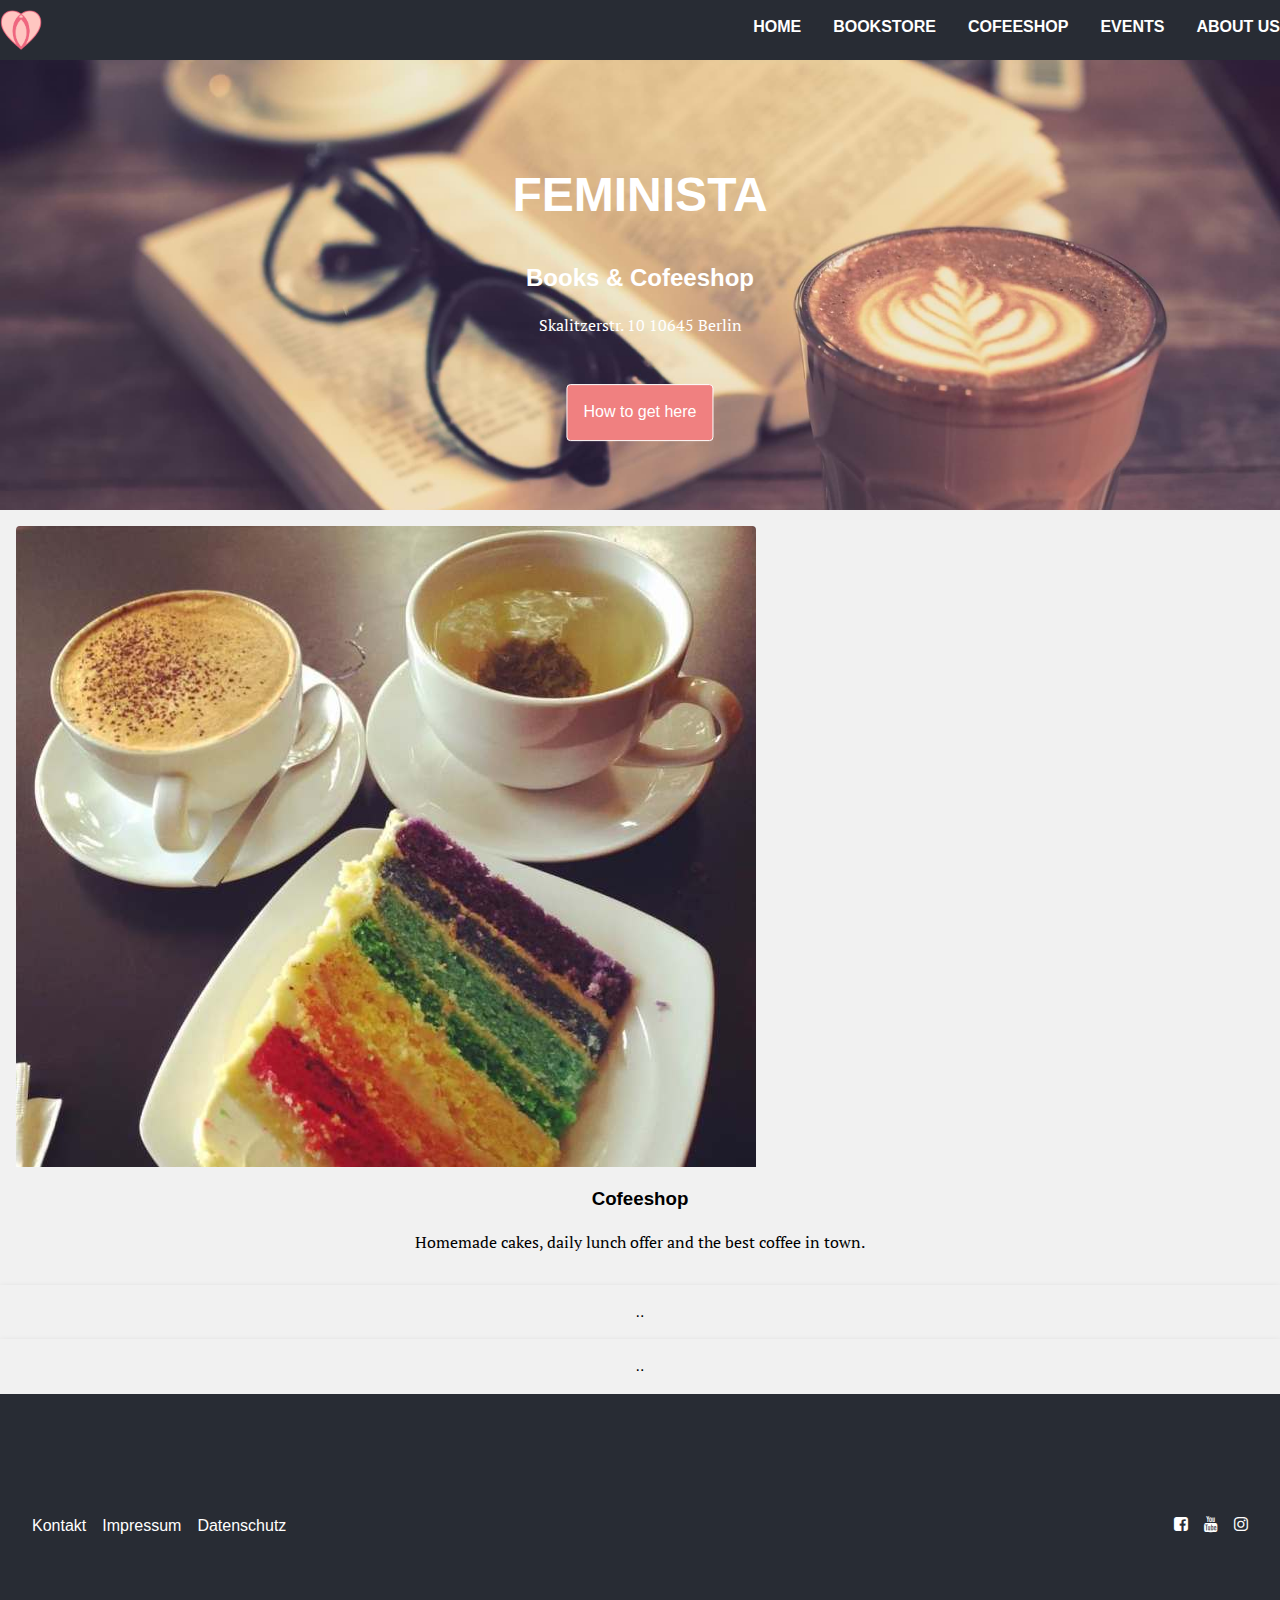
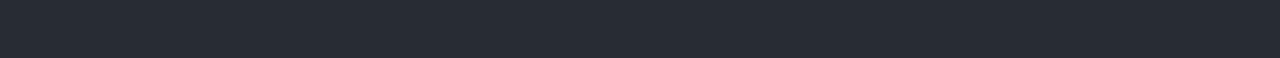
<file: index.html>
<!DOCTYPE html>
<html lang="de">
  <head>
    <meta charset="utf-8">
    <!-- title element macht den Titel der Website -->
    <title>Feminista</title>
    <meta name="viewport" content="width=device-width, initial-scale=1">
    <meta name="description" content="Welcome to the only feminist cofee-shop and bookstore in Berlin. Check out our daily lunch offer and evening events.">
    <!-- Favicon -->
	  <link rel="icon" type="image/png" href="img/femfavicon.png" sizes="32x32">
    <link rel="stylesheet" href="style.css">
    <link rel="stylesheet" href="fonts/icons.css">
    <link href="https://fonts.googleapis.com/css?family=PT+Sans|PT+Serif" rel="stylesheet">


  </head>
  <body>
    <header id="navigation">
      <div class="wrapper">
        <a href="index.html" title="Go to homepage">
          <img id="logo" src="img/femlogo.svg" alt="Feminista Logo" height="40" >
        </a>

        <button id="burger">
          	<span class="icon-menu"></span>
        </button>

        <nav id="menu">
          <ul>
            <li>
              <a href="#">Home</a>
            </li>
            <li>
              <a href="#">Bookstore</a>
            </li>
            <li>
              <a href="#">Cofeeshop</a>
            </li>
            <li>
              <a href="#">Events</a>
            </li>
            <li>
              <a href="#">About Us</a>
            </li>
          </ul>
        </nav>
      </div>
    </header>

    <section id="hero">
      <div class="hero-text">
        	<h1>FEMINISTA</h1>
          <h2>Books & Cofeeshop</h2>
          <p>Skalitzerstr. 10 10645 Berlin</p>
          <a href="#box" class="btn">
            How to get here
          </a>
      </div>
    </section>

      <div class="row">
        <div class="column">
          <div class="card">
            <img src="img/coffeshop.jpg" alt="Coffeeshop">

            <div class="article-text">
              <h3>Cofeeshop</h3>
              <p>Homemade cakes, daily lunch offer and the best coffee in town. </p>
            </div>
          </div>
        <div class="column">
          <div class="card">..</div>
        </div>
        <div class="column">
          <div class="card">..</div>
        </div>
      </div>
        </div>



    <footer>
      <div class="wrapper"><!-- Macht Musik-->
        <ul id="footer-menu">
          <li>
            <a href="#">Kontakt</a>
          </li>
          <li>
            <a href="#">Impressum</a>
          </li>
          <li>
            <a href="#">Datenschutz</a>
          </li>
        </ul>

        <ul id="social-menu">
          <li>
            <a href="#">
              <span class="icon-facebook"></span>
            </a>
          </li>
          <li>
            <a href="#">
              <span class="icon-youtube"></span>
            </a>
          </li>
          <li>
            <a href="#">
              <span class="icon-instagram"></span>
            </a>
          </li>
        </ul>
      </div>
    </footer>

    <script src="menu.js"></script>
  </body>


</html>
</file>
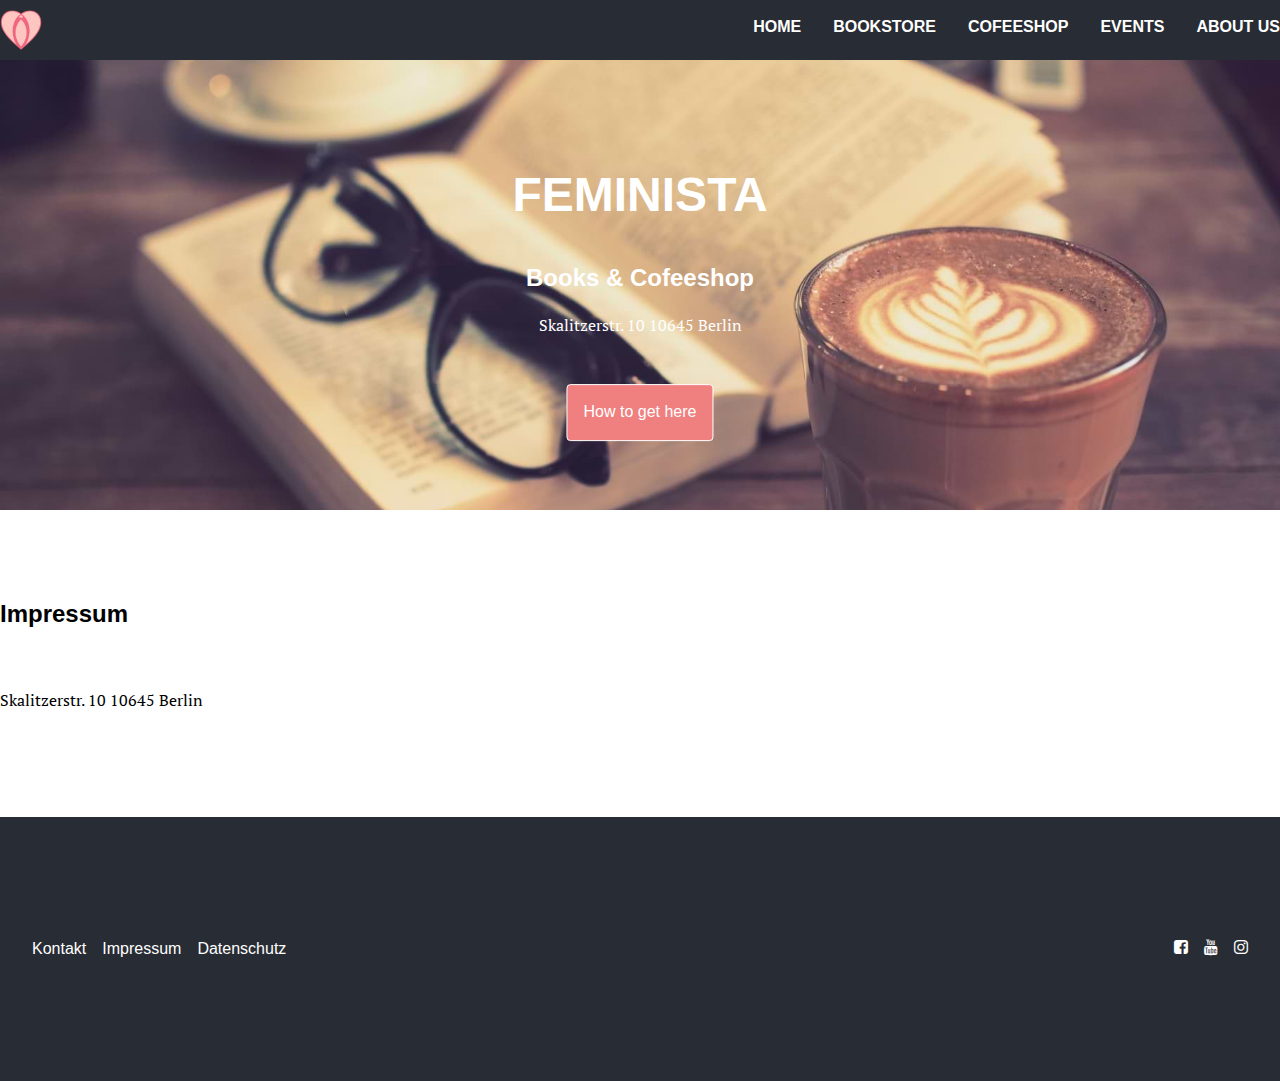
<file: Impressum.html>
<!DOCTYPE html>
<html lang="de">
  <head>
    <meta charset="utf-8">
    <!-- title element macht den Titel der Website -->
    <title>Feminista</title>
    <meta name="viewport" content="width=device-width, initial-scale=1">
    <meta name="description" content="Welcome to the only feminist cofee-shop and bookstore in Berlin. Check out our daily lunch offer and evening events.">
    <!-- Favicon -->
	  <link rel="icon" type="image/png" href="img/femfavicon.png" sizes="32x32">
    <link rel="stylesheet" href="style.css">
    <link rel="stylesheet" href="fonts/icons.css">
    <link href="https://fonts.googleapis.com/css?family=PT+Sans|PT+Serif" rel="stylesheet">


  </head>
  <body>
    <header id="navigation">
      <div class="wrapper">
        <a href="index.html" title="Go to homepage">
          <img id="logo" src="img/femlogo.svg" alt="Feminista Logo" height="40" >
        </a>

        <button id="burger">
          	<span class="icon-menu"></span>
        </button>

        <nav id="menu">
          <ul>
            <li>
              <a href="#">Home</a>
            </li>
            <li>
              <a href="#">Bookstore</a>
            </li>
            <li>
              <a href="#">Cofeeshop</a>
            </li>
            <li>
              <a href="#">Events</a>
            </li>
            <li>
              <a href="#">About Us</a>
            </li>
          </ul>
        </nav>
      </div>
    </header>

    <section id="hero">
      <div class="hero-text">
        	<h1>FEMINISTA</h1>
          <h2>Books & Cofeeshop</h2>
          <p>Skalitzerstr. 10 10645 Berlin</p>
          <a href="#box" class="btn">
            How to get here
          </a>
      </div>
    </section>

      <div class="Impressum">
        <br />
        <br />
        <br />
        <h2>      Impressum</h2>
        <br />
        <p>       Skalitzerstr. 10 10645 Berlin</p>
        <br />
        <br />
        <br />
        <br />
      </div>


    <footer>
      <div class="wrapper"><!-- Macht Musik-->
        <ul id="footer-menu">
          <li>
            <a href="#">Kontakt</a>
          </li>
          <li>
            <a href="#">Impressum</a>
          </li>
          <li>
            <a href="#">Datenschutz</a>
          </li>
        </ul>

        <ul id="social-menu">
          <li>
            <a href="#">
              <span class="icon-facebook"></span>
            </a>
          </li>
          <li>
            <a href="#">
              <span class="icon-youtube"></span>
            </a>
          </li>
          <li>
            <a href="#">
              <span class="icon-instagram"></span>
            </a>
          </li>
        </ul>
      </div>
    </footer>

    <script src="menu.js"></script>
  </body>


</html>
</file>
<file: style.css>
*{
  box-sizing: border-box;
}

/* Das iste in ein Kommentar */
html, body {
  width: 100%;
  height: 100%;
  font-family: 'PT Sans', sans-serif;
  margin:auto 0;
  line-height: 1.4;
}

p{
  font-family: 'PT Serif', serif;
}

#navigation{
  background-color: rgb(40,44,52);
  height:60px;
}

#navigation a{
  color: rgb(255,255,255);
  text-decoration: none;
  text-transform: uppercase;
  font-weight: bold;
  transition: 0.5s color linear;

}

#navigation a:hover, .cur a{
  color: rgb(240,128,128) !important;
}



nav li{
  list-style: none;
  margin-left: 2em;
}

#menu{
  background-color: rgb(40,44,52);
}


#logo{
  margin-top: 10px;
}

#burger{
  color: #fff;
  background-color: transparent;
  border: none;
  font-size: 2em;
  float: right;
  margin-top: 14px;
  padding: 0;
}

#hero{
  width: 100%;
  height: 50vh;
  background-image: url(img/femintro.jpg);
  background-size: cover;
  background-position: center;
  position: relative;
}

.hero-text{
  position: absolute;
  top: 50%;
  left: 50%;
  transform: translate(-50%, -50%);
  color: white;
  text-align: center;

}

.btn{
  background: rgb(240,128,128);
  color: white;
  text-decoration: none;
  padding: 1em;
  border-style: solid;
  border-width: 1px;
  border-color: white;
  border: 1px solid white;
  border-radius: 4px;
  display: inline-block;
  margin-top: 2em;
  transition: 0.5s all linear;

}

.btn:hover{
  background: rgb(205,92,92);
}

* {
  box-sizing: border-box;
}

body {
  font-family: Arial, Helvetica, sans-serif;
}


.card img{
  border-radius: 4px 4px 0 0;
  display: block;
}

/* Style the counter cards */
.card {
  box-shadow: 0 4px 8px 0 rgba(0, 0, 0, 0.2); /* this adds the "card" effect */
  padding: 16px;
  text-align: center;
  background-color: #f1f1f1;
}

/* Responsive columns - one column layout (vertical) on small screens */
@media screen and (max-width: 600px) {
  .column {
    width: 100%;
    display: block;
    margin-bottom: 20px;
  }
}

footer{
  clear: both;
  background-color: rgb(40,44,52);
  width: 100%;
  min-height: 200px;
}

footer li{
  list-style: none;
}

footer li a{
  color: white;
  text-decoration: none;
}

#social-menu li{
  float: left;
  margin-left: 1em;
}

footer{
  padding: 2em;
  text-align: center;
}

#footer-menu{
  padding: 0;
}
#social-menu{
  display: inline-block;
  padding: 0;
}

#menu{
  position: absolute;
  top: 60px;
  left: 0;
  z-index: 2;
  width: 100%;
  display: none;
}

#menu.show{
  display: block;
}

@media (min-width:768px) {

#menu{
  position: static;
  width: auto;
  display: block;
}

  #burger{
    display: none;
  }

  #menu{
    float: right;
  }

  nav li{
    float: left;
  }

  .hero-text h1{
    font-size: 3em;
  }

  .col{
    float: left;
    width: 46%;
    margin-left: 2%;
    margin-right: 2%;
  }

  #rezepte{
    width:  66.666667%;
    float: left;
  }

  #sidebar{
    width: 33.333333%;
    float: left;
  }

  #footer-menu li{
    float: left;
    margin-right: 1em;
  }

  .wrapper{
    position: relative;
    min-height: 200px;
  }

  #footer-menu{
    position: absolute;
    top: 50%;
    margin: 0;
    padding: 0;
    transform: translateY(-50%);
  }

  #social-menu{
    position: absolute;
    top: 50%;
    right: 0;
    margin: 0;
    padding: 0;
    transform: translateY(-50%);
  }
}
</file>
<file: fonts/icons.css>
@font-face {
  font-family: 'icomoon';
  src:  url('icomoon.eot?9084mo');
  src:  url('icomoon.eot?9084mo#iefix') format('embedded-opentype'),
    url('icomoon.ttf?9084mo') format('truetype'),
    url('icomoon.woff?9084mo') format('woff'),
    url('icomoon.svg?9084mo#icomoon') format('svg');
  font-weight: normal;
  font-style: normal;
}

[class^="icon-"], [class*=" icon-"] {
  /* use !important to prevent issues with browser extensions that change fonts */
  font-family: 'icomoon' !important;
  speak: none;
  font-style: normal;
  font-weight: normal;
  font-variant: normal;
  text-transform: none;
  line-height: 1;

  /* Better Font Rendering =========== */
  -webkit-font-smoothing: antialiased;
  -moz-osx-font-smoothing: grayscale;
}

.icon-youtube:before {
  content: "\e900";
}
.icon-instagram:before {
  content: "\e901";
}
.icon-facebook:before {
  content: "\e902";
}
.icon-search:before {
  content: "\e903";
}
.icon-menu:before {
  content: "\e904";
}
</file>
